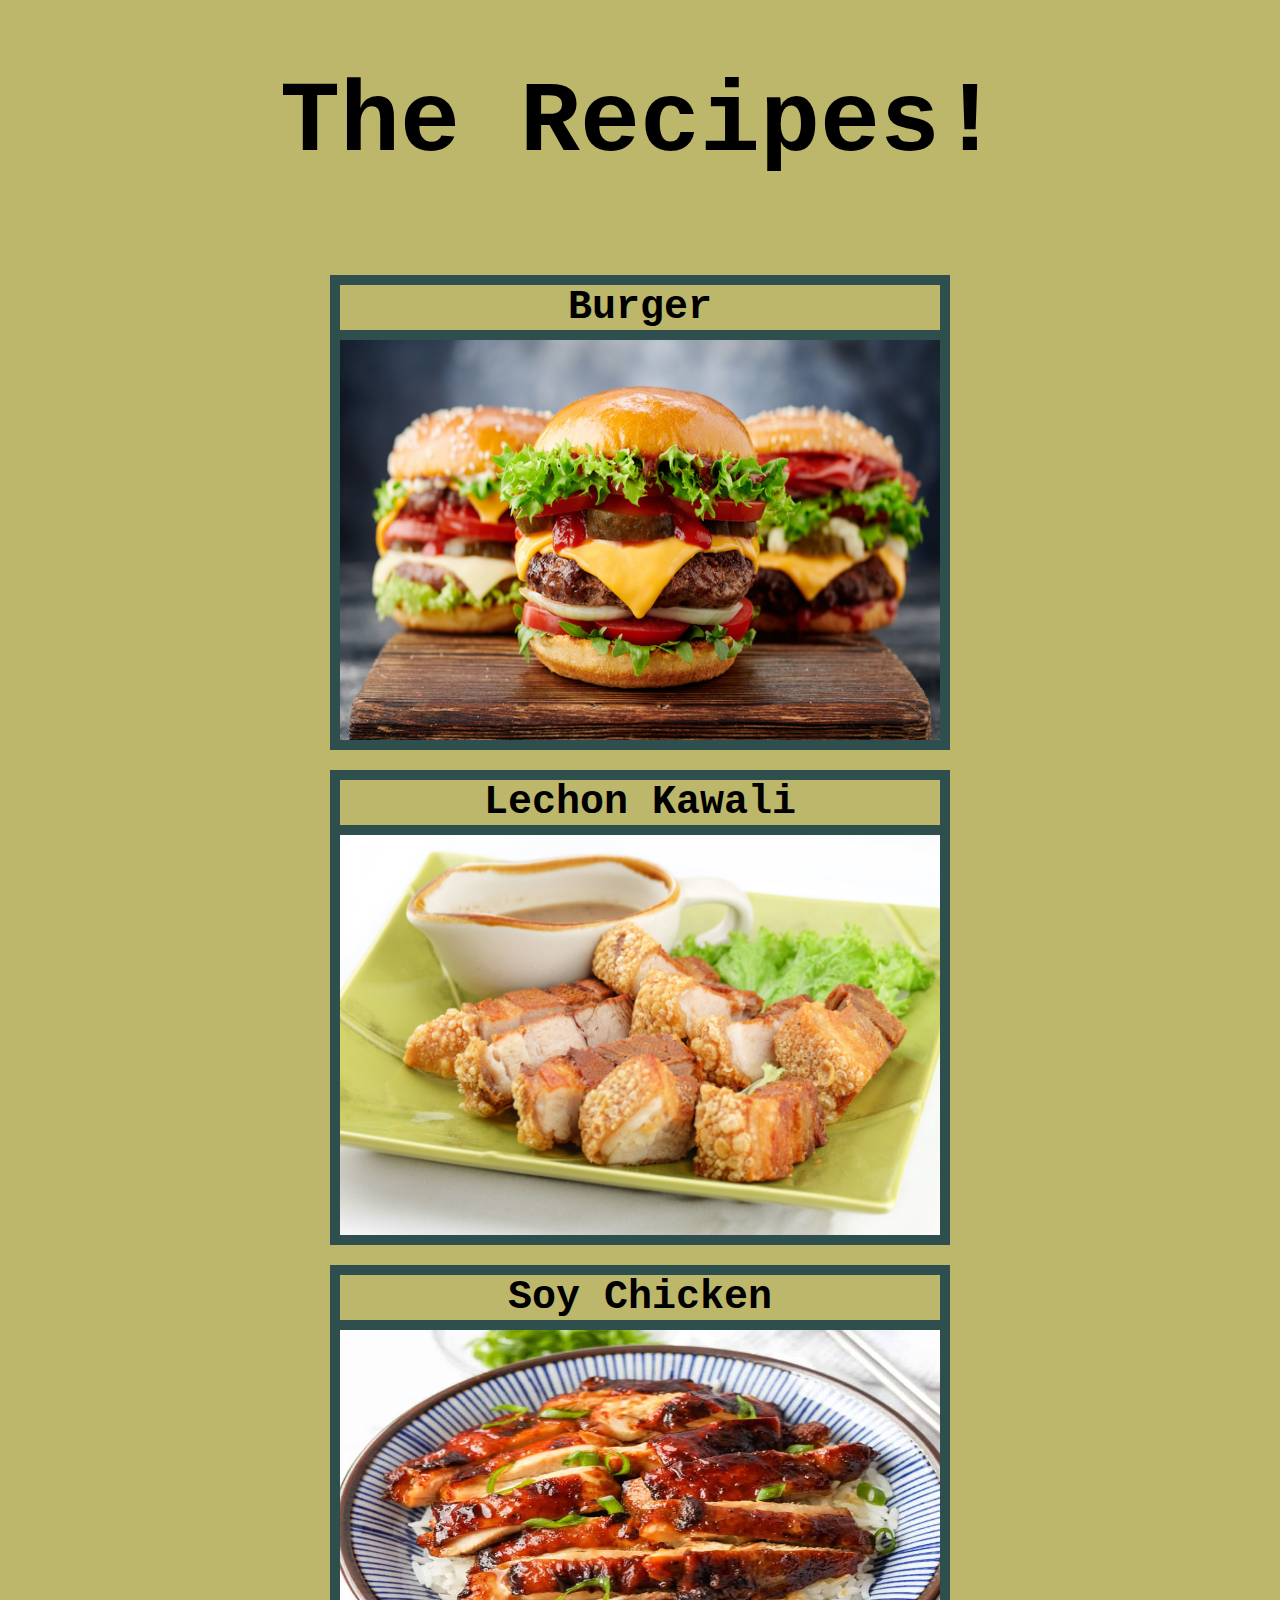
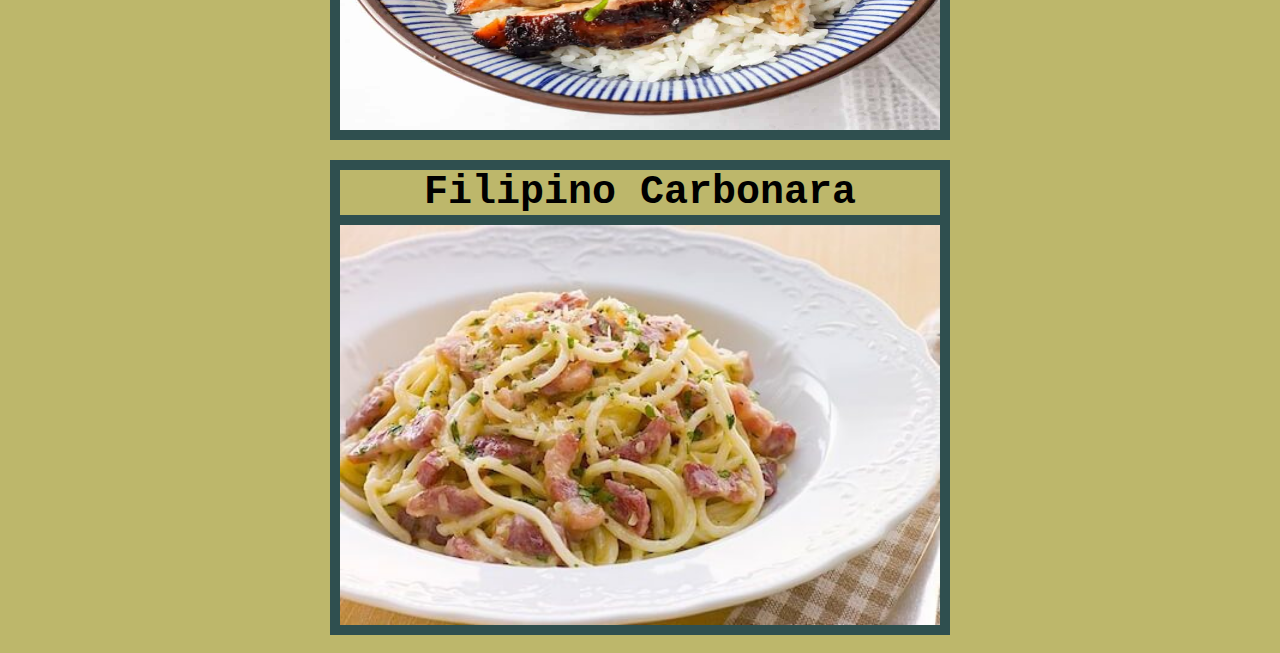
<file: index.html>
<!DOCTYPE html>
<html lang="en">
<head>
    <meta charset="UTF-8">
    <meta name="viewport" content="width=device-width, initial-scale=1.0">
    <link rel="stylesheet" href="./css/index.css">
    <title>My Recipes!</title>
</head>
<body>
    <h1 class="title">The Recipes!</h1>
    <br>
    <div class="burger">
        <h2 class="sub-title">Burger</h2>
        <a href="./recipes/burger.html" target="_blank" >
        <img src="./recipe_images/burger.jpg" alt="burger" height="325px" width="350px" class="picture">
        </a>
    </div>

    <div class="lechon">
        <h2 class="sub-title">Lechon Kawali</h2>
        <a href="./recipes/lechon_kawali.html" target="_blank">
        <img src="./recipe_images/lechon_kawali.jpg" alt="lechon_kawali" height="325px" width="350px" class="picture">
        </a>
    </div>

    <div class="chicken">
        <h2 class="sub-title">Soy Chicken</h2>
        <a href="./recipes/chicken_soy.html" target="_blank">
        <img src="./recipe_images/soy_chicken.jpg" alt="chicken_soy" height="325px" width="350px" class="picture">
        </a>
    </div>
    
    <div class="carbonara">
        <h2 class="sub-title">Filipino Carbonara</h2>
        <a href="./recipes/filipino_carbonara.html" target="_blank">
        <img src="./recipe_images/carbonara.jpg" alt="filipino_carbonara" height="325px" width="350px" class="picture">
        </a>
    </div>
</body>
</html>
</file>
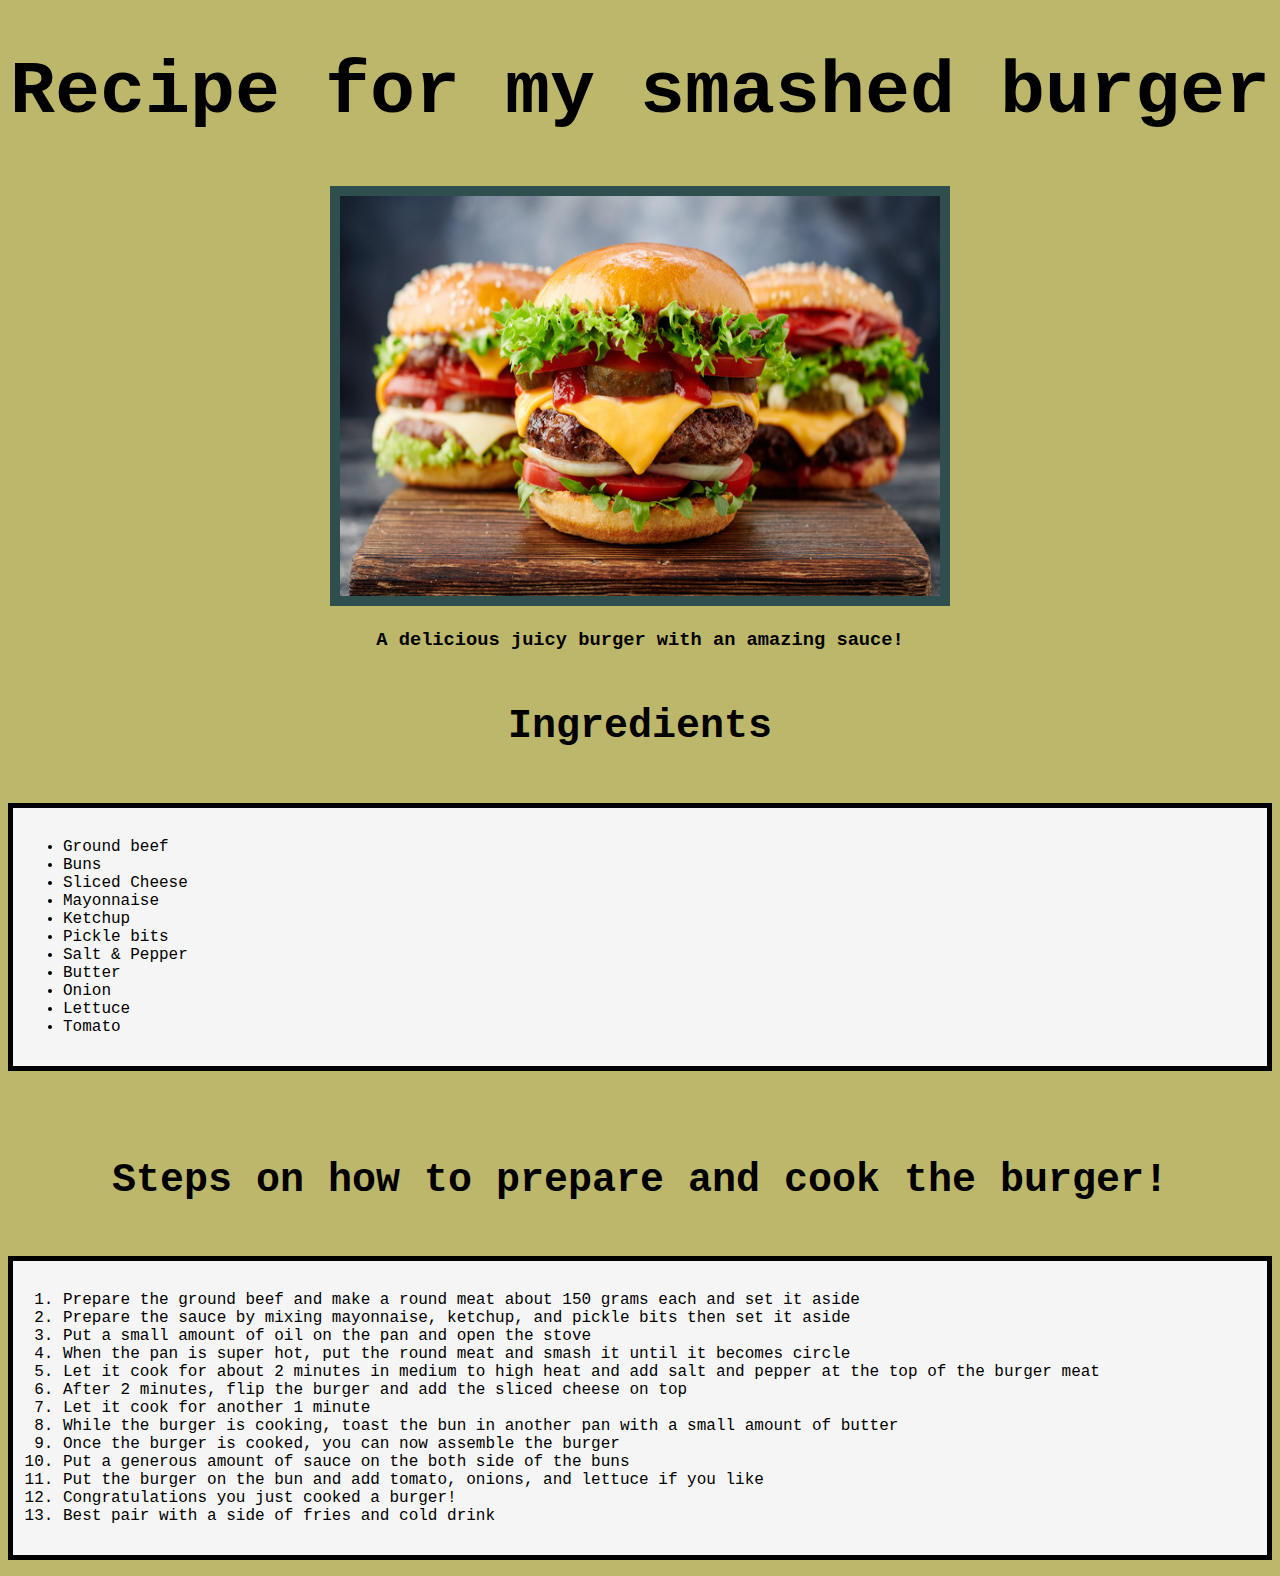
<file: recipes/burger.html>
<!DOCTYPE html>
<html lang="en">
<head>
    <meta charset="UTF-8">
    <meta name="viewport" content="width=device-width, initial-scale=1.0">
    <link rel="stylesheet" href="../css/recipe.css">
    <title>The Burger</title>
</head>
<body>
    <h1 class="title">Recipe for my smashed burger</h1>
    <img src="../recipe_images/burger.jpg" alt="burger" class="picture">
    <h3 class="description">A delicious juicy burger with an amazing sauce!</h3>
    <h4 class="sub-title">Ingredients</h4>
    <ul class="list">
        <li>Ground beef</li>
        <li>Buns</li>
        <li>Sliced Cheese</li>
        <li>Mayonnaise</li>
        <li>Ketchup</li>
        <li>Pickle bits</li>
        <li>Salt & Pepper</li>
        <li>Butter</li>
        <li>Onion</li>
        <li>Lettuce</li>
        <li>Tomato</li>
    </ul>
    <br>
    <h4 class="sub-title">Steps on how to prepare and cook the burger!</h4>
    <ol class="list">
        <li>Prepare the ground beef and make a round meat about 150 grams each and set it aside</li>
        <li>Prepare the sauce by mixing mayonnaise, ketchup, and pickle bits then set it aside</li>
        <li>Put a small amount of oil on the pan and open the stove</li>
        <li>When the pan is super hot, put the round meat and smash it until it becomes circle</li>
        <li>Let it cook for about 2 minutes in medium to high heat and add salt and pepper at the top of the burger meat</li>
        <li>After 2 minutes, flip the burger and add the sliced cheese on top</li>
        <li>Let it cook for another 1 minute</li>
        <li>While the burger is cooking, toast the bun in another pan with a small amount of butter</li>
        <li>Once the burger is cooked, you can now assemble the burger</li>
        <li>Put a generous amount of sauce on the both side of the buns</li>
        <li>Put the burger on the bun and add tomato, onions, and lettuce if you like</li>
        <li>Congratulations you just cooked a burger!</li>
        <li>Best pair with a side of fries and cold drink</li>
    </ol>
</body>
</html>
</file>
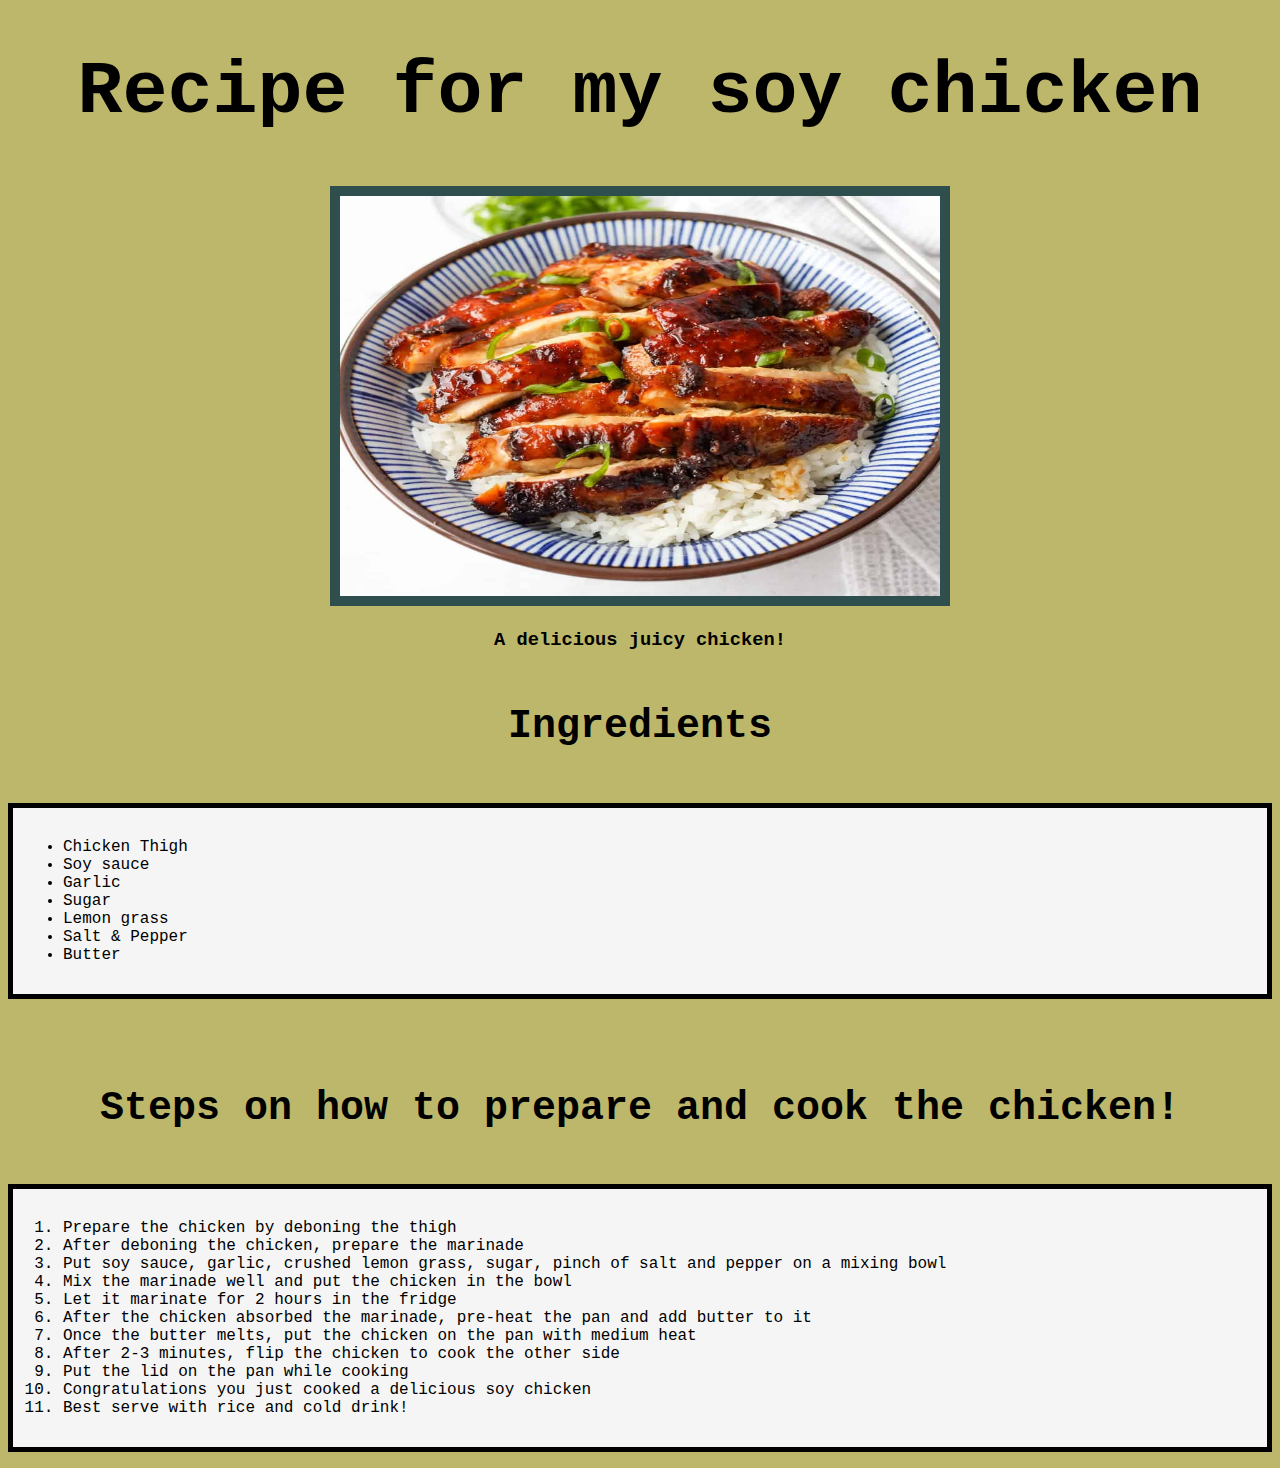
<file: recipes/chicken_soy.html>
<!DOCTYPE html>
<html lang="en">
<head>
    <meta charset="UTF-8">
    <meta name="viewport" content="width=device-width, initial-scale=1.0">
    <link rel="stylesheet" href="../css/recipe.css">
    <title>The Soy Chicken</title>
</head>
<body>
    <h1 class="title">Recipe for my soy chicken</h1>
    <img src="../recipe_images/soy_chicken.jpg" alt="soy chicken" height="325px" width="350px" class="picture">
    <br>
    <h3>A delicious juicy chicken!</h3>
    <h4 class="sub-title">Ingredients</h4>
    <ul class="list">
        <li>Chicken Thigh</li>
        <li>Soy sauce</li>
        <li>Garlic</li>
        <li>Sugar</li>
        <li>Lemon grass</li>
        <li>Salt & Pepper</li>
        <li>Butter</li>
    </ul>
    <br>
    <h4 class="sub-title">Steps on how to prepare and cook the chicken!</h4>
    <ol class="list">
        <li>Prepare the chicken by deboning the thigh</li>
        <li>After deboning the chicken, prepare the marinade</li>
        <li>Put soy sauce, garlic, crushed lemon grass, sugar, pinch of salt and pepper on a mixing bowl</li>
        <li>Mix the marinade well and put the chicken in the bowl</li>
        <li>Let it marinate for 2 hours in the fridge</li>
        <li>After the chicken absorbed the marinade, pre-heat the pan and add butter to it</li>
        <li>Once the butter melts, put the chicken on the pan with medium heat</li>
        <li>After 2-3 minutes, flip the chicken to cook the other side</li>
        <li>Put the lid on the pan while cooking</li>
        <li>Congratulations you just cooked a delicious soy chicken</li>
        <li>Best serve with rice and cold drink!</li>
    </ol>
</body>
</html>
</file>
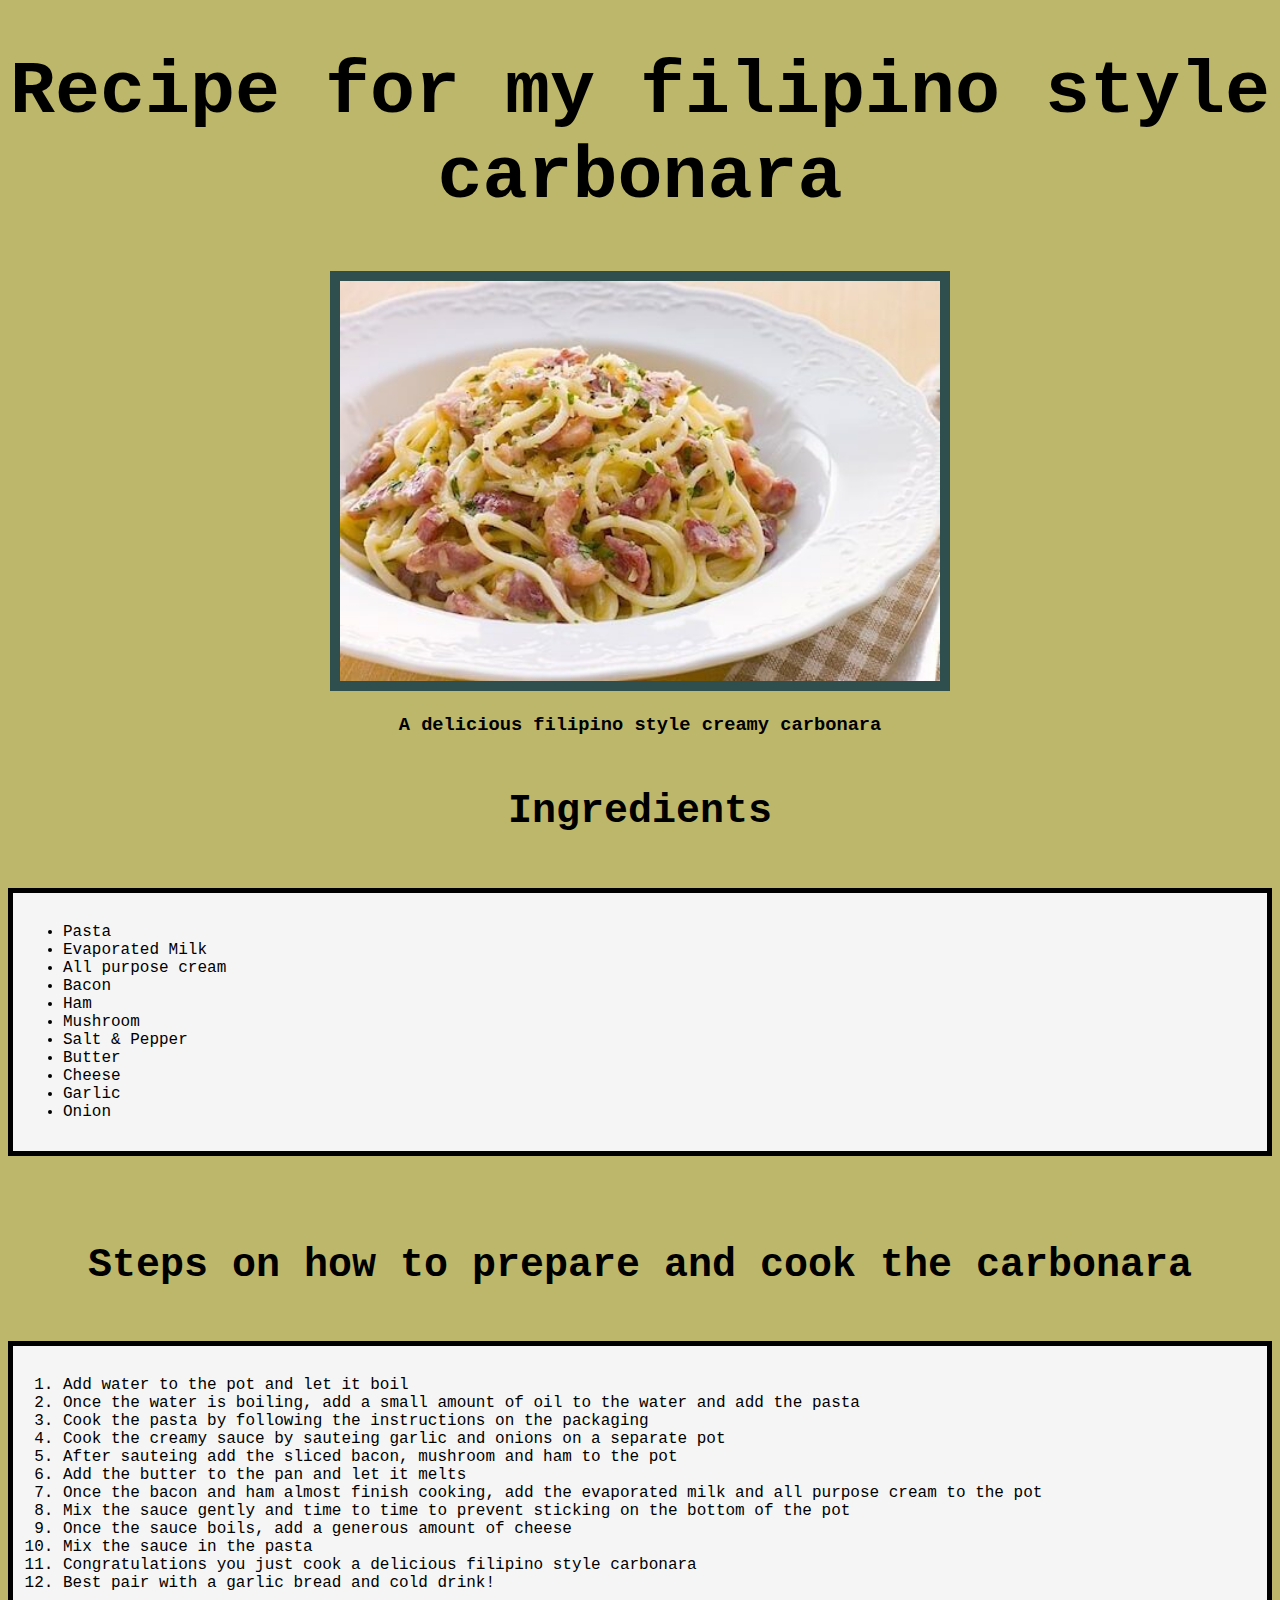
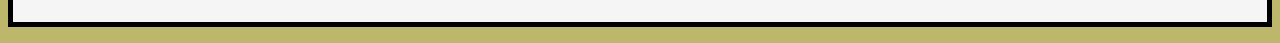
<file: recipes/filipino_carbonara.html>
<!DOCTYPE html>
<html lang="en">
<head>
    <meta charset="UTF-8">
    <meta name="viewport" content="width=device-width, initial-scale=1.0">
    <link rel="stylesheet" href="../css/recipe.css">
    <title>The Filipino Carbonara</title>
</head>
<body>
    <h1 class="title">Recipe for my filipino style carbonara</h1>
    <img src="../recipe_images/carbonara.jpg" alt="carbonara" height="325px" width="350px" class="picture">
    <br>
    <h3>A delicious filipino style creamy carbonara</h3>
    <h4 class="sub-title">Ingredients</h4>
    <ul class="list">
        <li>Pasta</li>
        <li>Evaporated Milk</li>
        <li>All purpose cream</li>
        <li>Bacon</li>
        <li>Ham</li>
        <li>Mushroom</li>
        <li>Salt & Pepper</li>
        <li>Butter</li>
        <li>Cheese</li>
        <li>Garlic</li>
        <li>Onion</li>
    </ul>
    <br>
    <h4 class="sub-title">Steps on how to prepare and cook the carbonara</h4>
    <ol class="list">
        <li>Add water to the pot and let it boil</li>
        <li>Once the water is boiling, add a small amount of oil to the water and add the pasta</li>
        <li>Cook the pasta by following the instructions on the packaging</li>
        <li>Cook the creamy sauce by sauteing garlic and onions on a separate pot</li>
        <li>After sauteing add the sliced bacon, mushroom and ham to the pot</li>
        <li>Add the butter to the pan and let it melts</li>
        <li>Once the bacon and ham almost finish cooking, add the evaporated milk and all purpose cream to the pot</li>
        <li>Mix the sauce gently and time to time to prevent sticking on the bottom of the pot</li>
        <li>Once the sauce boils, add a generous amount of cheese</li>
        <li>Mix the sauce in the pasta</li>
        <li>Congratulations you just cook a delicious filipino style carbonara</li>
        <li>Best pair with a garlic bread and cold drink!</li>
    </ol>
</body>
</html>
</file>
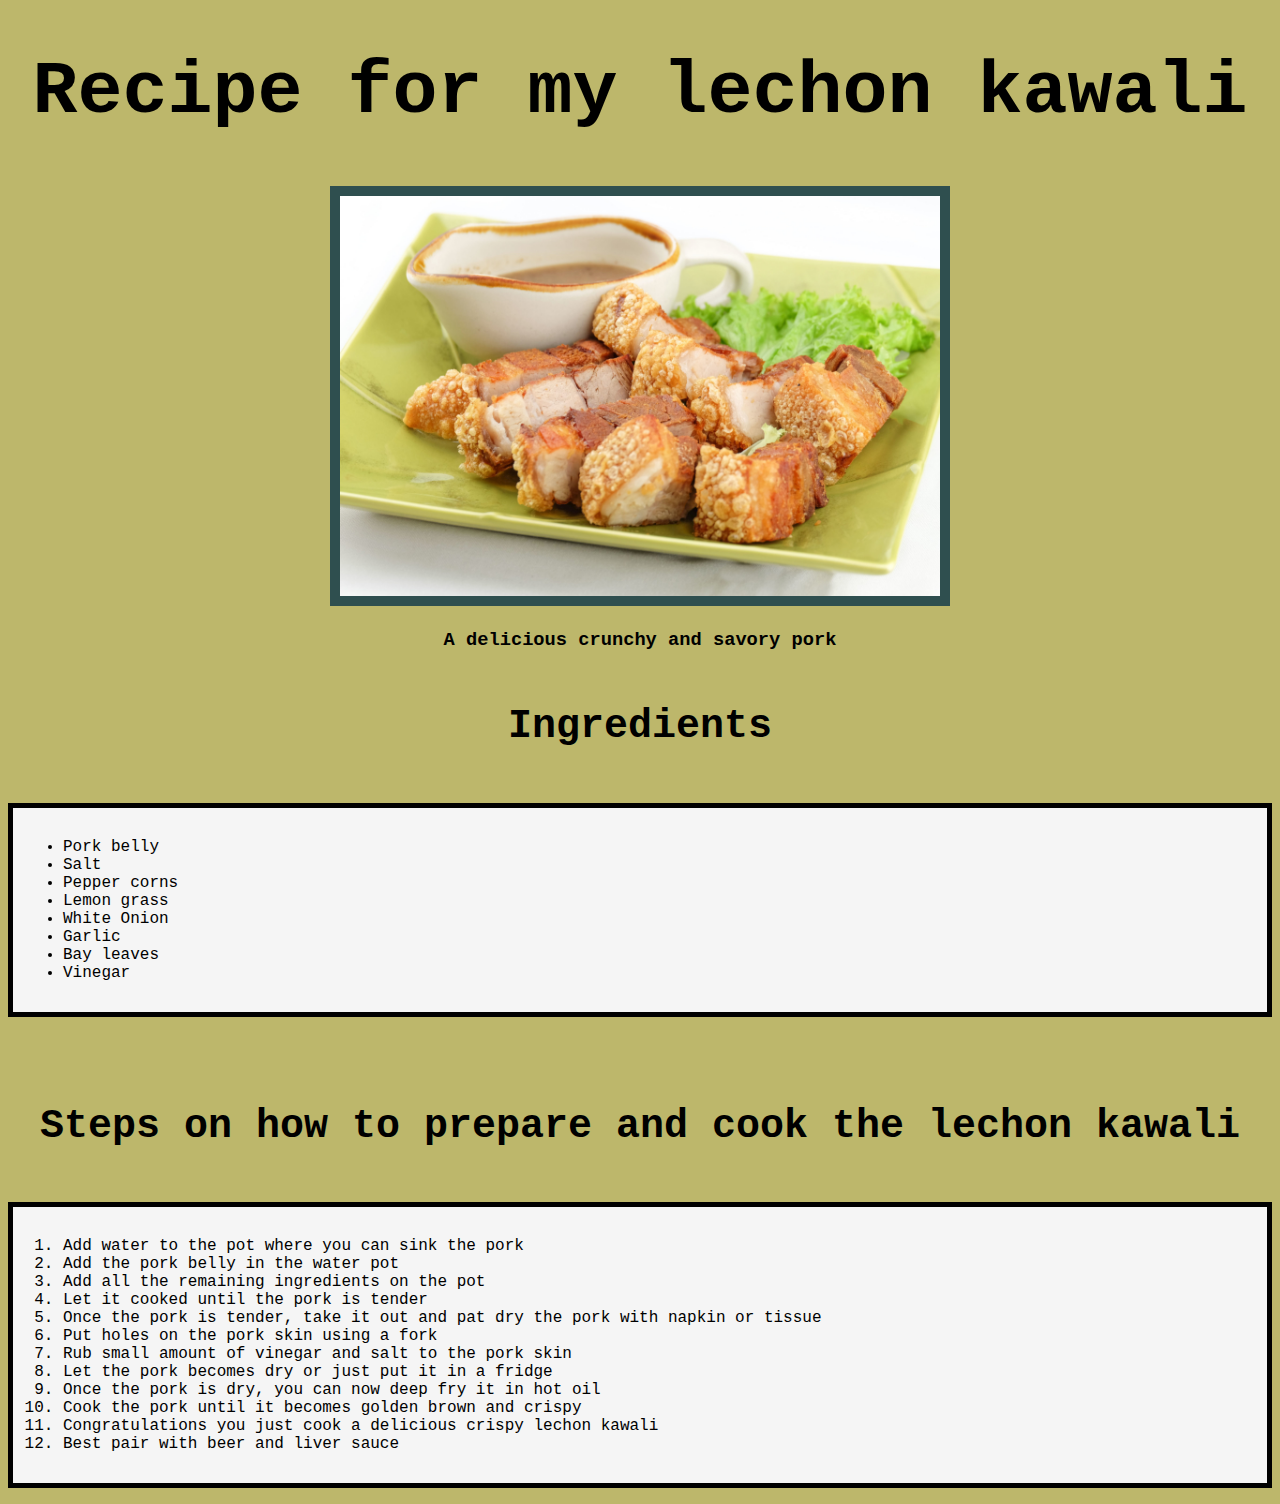
<file: recipes/lechon_kawali.html>
<!DOCTYPE html>
<html lang="en">
<head>
    <meta charset="UTF-8">
    <meta name="viewport" content="width=device-width, initial-scale=1.0">
    <link rel="stylesheet" href="../css/recipe.css">
    <title>Lechon Kawali</title>
</head>
<body>
    <h1 class="title">Recipe for my lechon kawali</h1>
    <img src="../recipe_images/lechon_kawali.jpg" alt="lechon kawali" height="325px" width="350px" class="picture">
    <br>
    <h3>A delicious crunchy and savory pork</h3>
    <h4 class="sub-title">Ingredients</h4>
    <ul class="list">
        <li>Pork belly</li>
        <li>Salt</li>
        <li>Pepper corns</li>
        <li>Lemon grass</li>
        <li>White Onion</li>
        <li>Garlic</li>
        <li>Bay leaves</li>
        <li>Vinegar</li>
    </ul>
    <br>
    <h4 class="sub-title">Steps on how to prepare and cook the lechon kawali</h4>
    <ol class="list">
        <li>Add water to the pot where you can sink the pork</li>
        <li>Add the pork belly in the water pot</li>
        <li>Add all the remaining ingredients on the pot</li>
        <li>Let it cooked until the pork is tender</li>
        <li>Once the pork is tender, take it out and pat dry the pork with napkin or tissue</li>
        <li>Put holes on the pork skin using a fork</li>
        <li>Rub small amount of vinegar and salt to the pork skin </li>
        <li>Let the pork becomes dry or just put it in a fridge</li>
        <li>Once the pork is dry, you can now deep fry it in hot oil</li>
        <li>Cook the pork until it becomes golden brown and crispy</li>
        <li>Congratulations you just cook a delicious crispy lechon kawali</li>
        <li>Best pair with beer and liver sauce</li>   
</body>
</html>
</file>
<file: css/index.css>
body{
    font-family: 'Courier New', Courier, monospace;
    text-align: center;
    background-color: darkkhaki;
    color: black;
}

.title{
    font-size: 100px;
}

.sub-title{
    font-size: 40px;
    margin: 0%;
}

.picture{
    height: 400px;
    width: 600px;
    border-top: 10px solid darkslategray;
}

.burger,
.lechon,
.chicken,
.carbonara{
    border: 10px;
    border-style: solid;
    border-color: darkslategray;
    height: 455px;
}

.burger{
    display: inline-block;
    padding: 0%;
    margin: 10px;  
}

.lechon{
    display: inline-block;
    margin: 10px;
}

.chicken{
    display: inline-block;
    margin: 10px;
}

.carbonara{
    display: inline-block;
    margin: 10px;
}
</file>
<file: css/recipe.css>
body{
    font-family: 'Courier New', Courier, monospace;
    text-align: center;
    background-color: darkkhaki;
    color: black;
}

.title{
font-size: 75px;
}

.sub-title{
font-size: 40px;
}

.list{
    text-align: justify;
    border: 5px;
    border-style: solid;
    background-color: whitesmoke;
    padding: 30px;
    padding-left: 50px;
}

.picture{
    border: 10px;
    border-style: solid;
    border-color: darkslategray;
    height: 400px;
    width: 600px;
}
</file>
